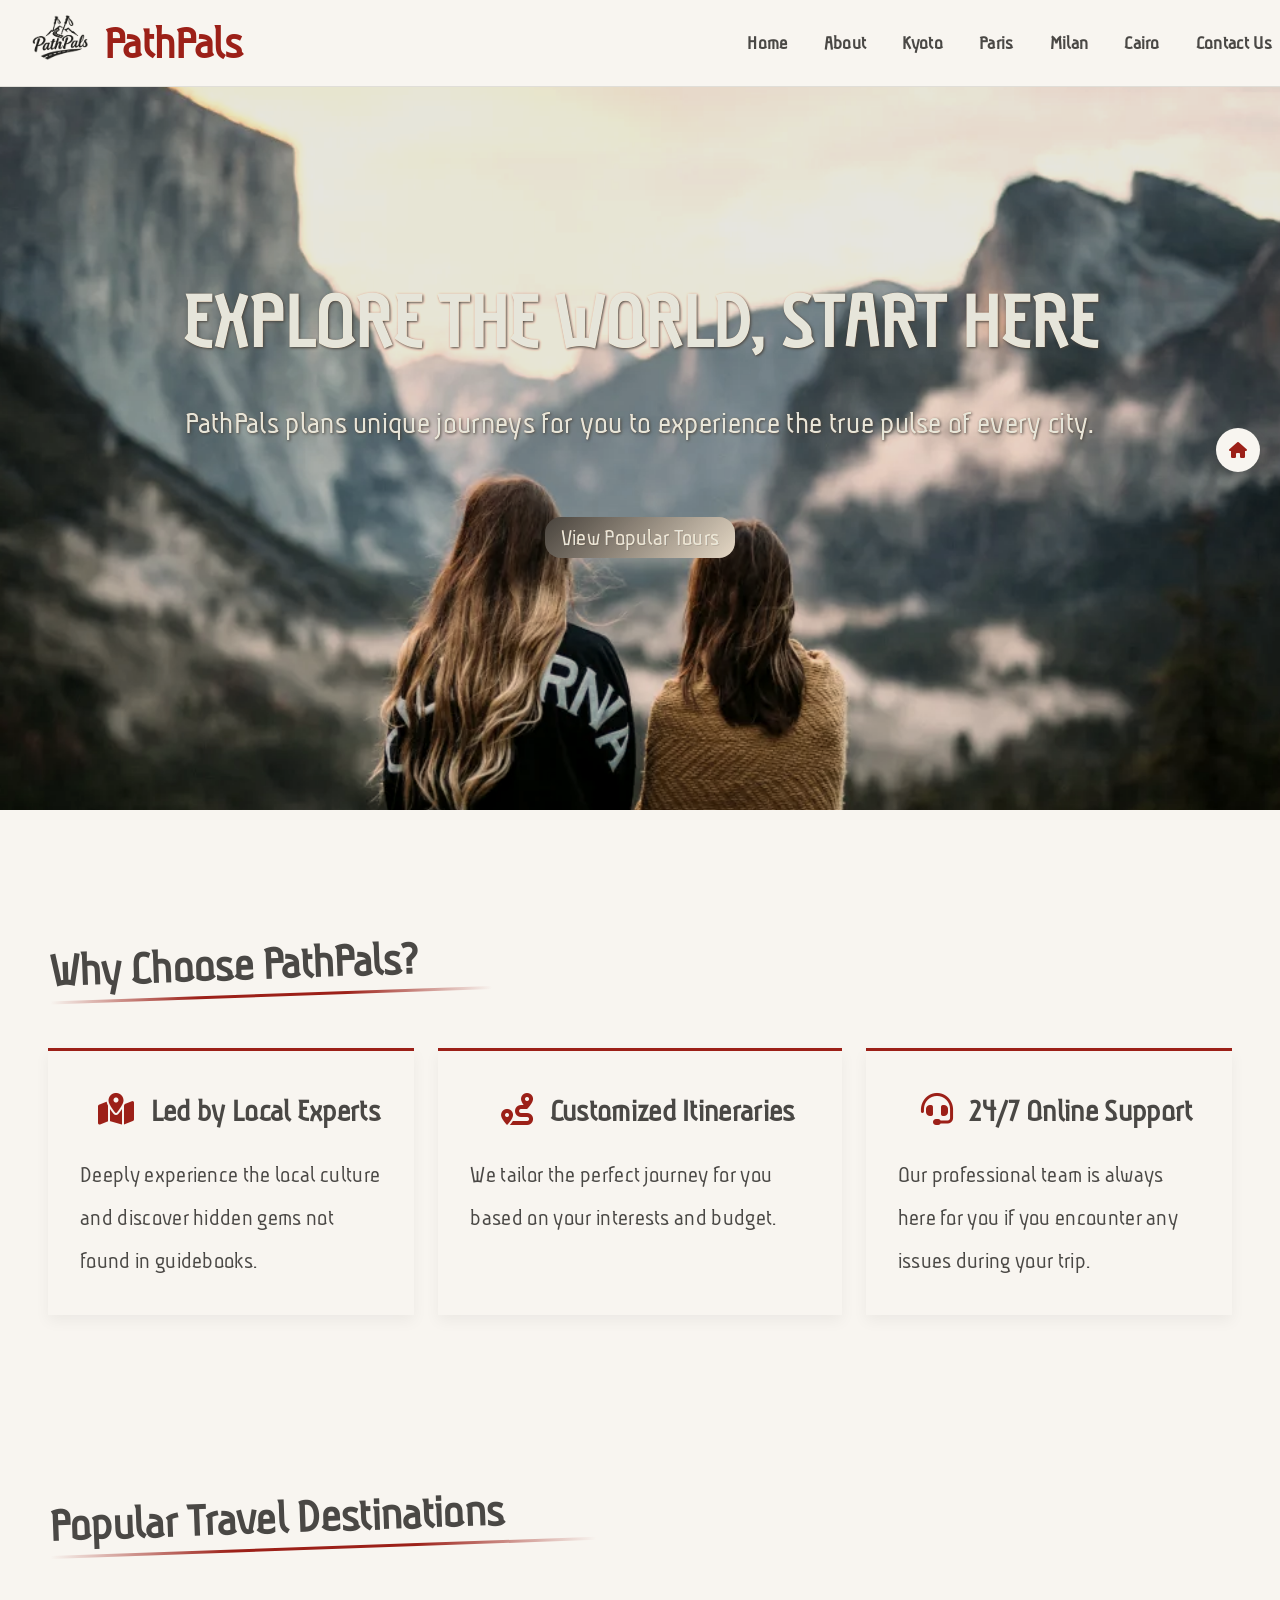
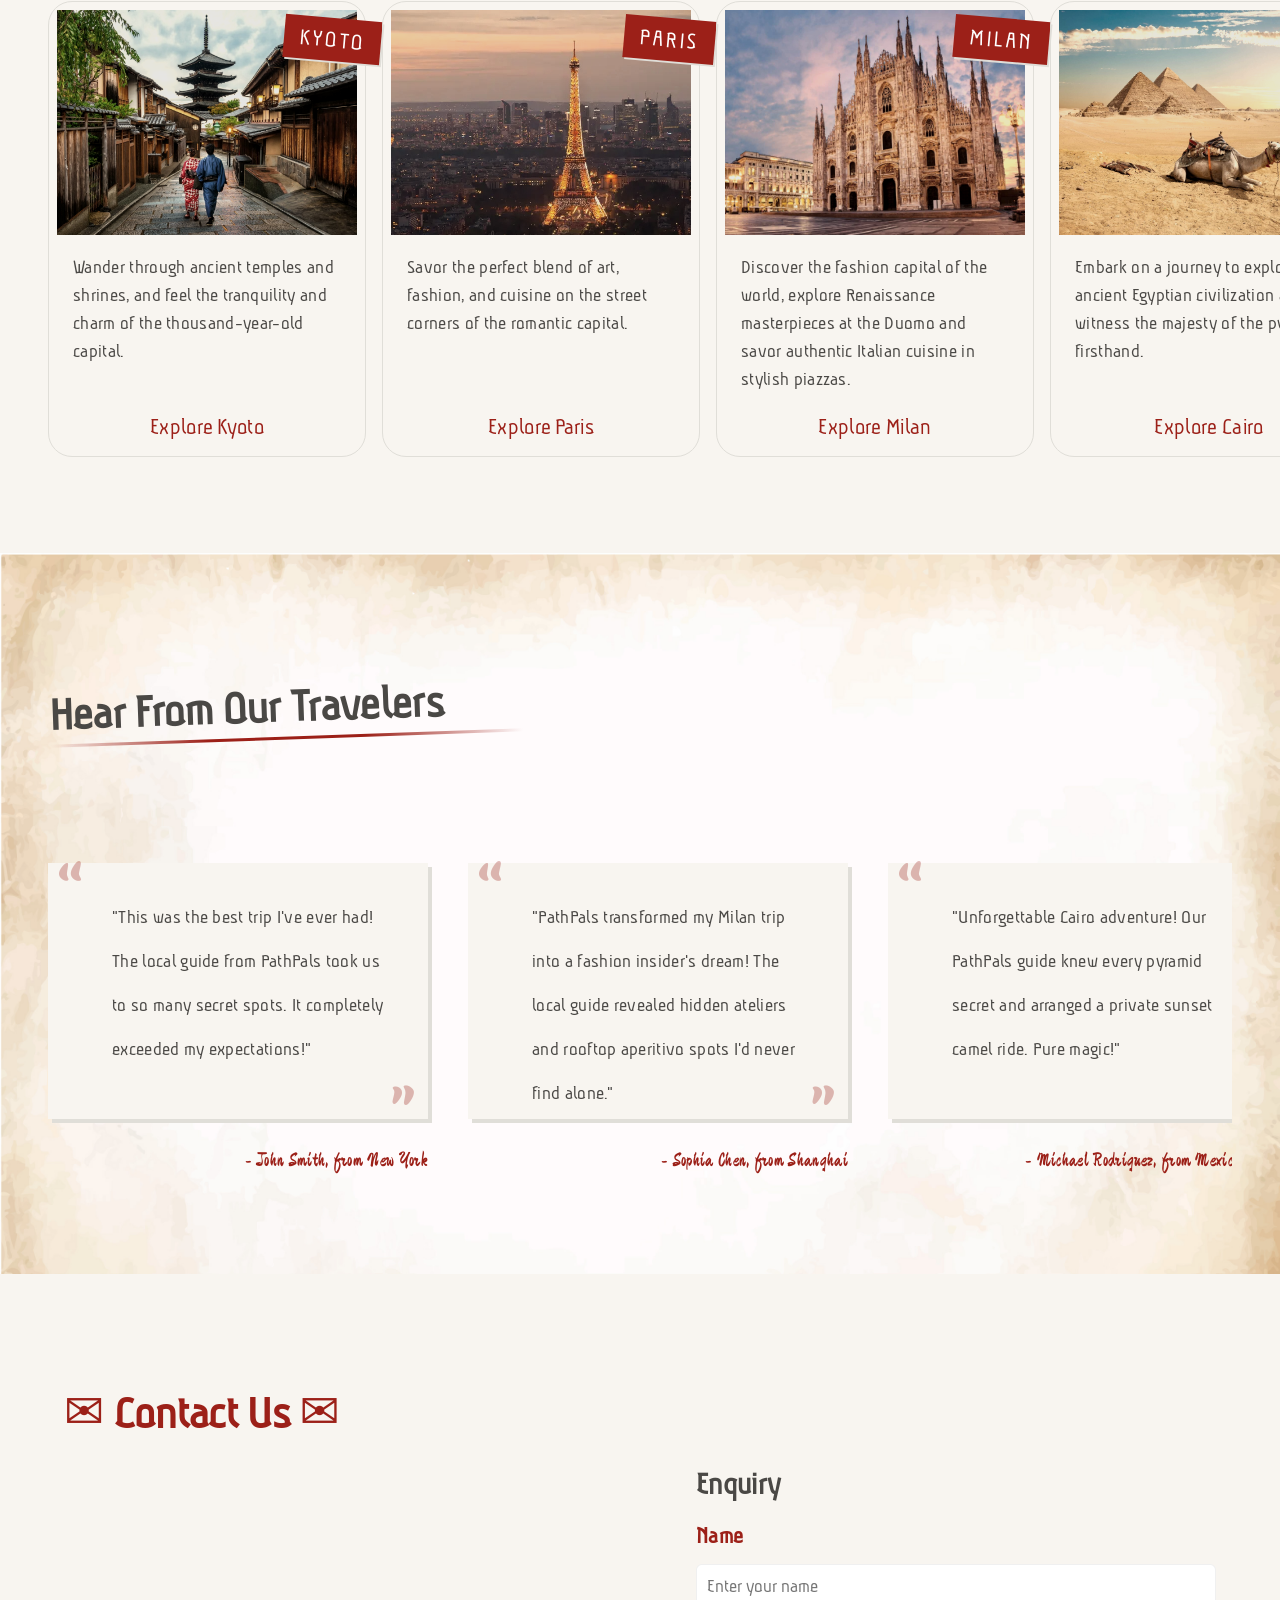
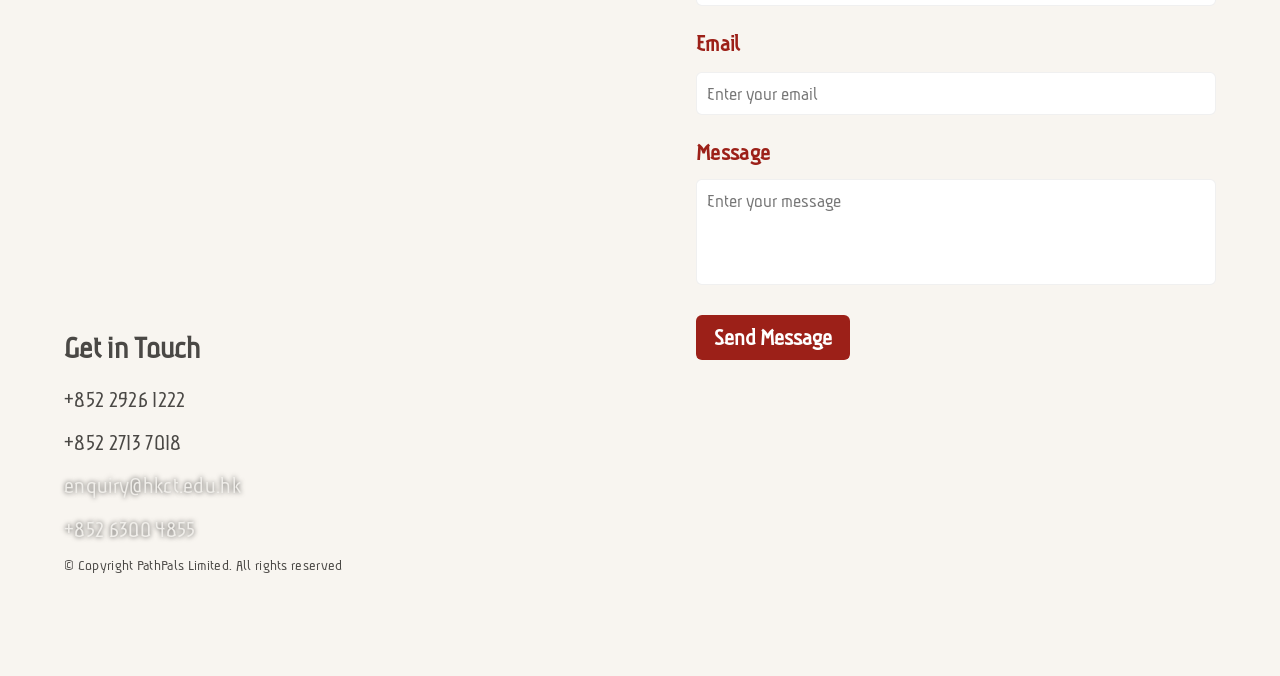
<file: index.html>
<!doctype html>
<html lang="en">
<head>
  <meta charset="UTF-8" />
  <meta name="viewport" content="width=device-width, initial-scale=1.0" />
  <link rel="stylesheet" href="https://cdnjs.cloudflare.com/ajax/libs/font-awesome/6.0.0/css/all.min.css">
  <link rel="preconnect" href="https://fonts.googleapis.com">
  <link rel="preconnect" href="https://fonts.gstatic.com" crossorigin>
  <link href="https://fonts.googleapis.com/css2?family=Aubrey&family=Ma+Shan+Zheng&display=swap" rel="stylesheet">
  <link rel="stylesheet" href="./css/navbar.css" />
  <link rel="stylesheet" href="./css/footer.css" />
  <link rel="stylesheet" href="./css/index.css" />
  <link rel="icon" href="../assets/favicon.ico" sizes="any">
  <title>Home - PathPals</title>
</head>
<body>
<!-- Navbar -->
<div id="navbar-placeholder"></div>
<!-- Main -->
<main>
  <div class="hero-section">
    <div class="hero-content">
      <h1>Explore the World, Start Here</h1>
      <p>PathPals plans unique journeys for you to experience the true pulse
    of every city.</p>
      <a href="#featured-tours" class="btn btn-primary">View Popular Tours</a>
    </div>
  </div>
  <div id="about" class="about-section">
    <h2 class="section-title">Why Choose PathPals?</h2>
    <div class="features-grid">
    <article class="feature-card">
      <h3><i class="fa-solid fa-map-marked-alt feature-icon" aria-hidden="true"></i>Led by Local Experts</h3>
      <p> Deeply experience the local culture and discover hidden gems not found in guidebooks.
      </p>
    </article>
    <article class="feature-card">
      <h3><i class="fa-solid fa-route feature-icon" aria-hidden="true"></i>Customized Itineraries</h3>
      <p>We tailor the perfect journey for you based on your interests and budget.
      </p>
    </article>
    <article class="feature-card">
      <h3><i class="fa-solid fa-headset feature-icon"
      aria-hidden="true"></i>24/7 Online Support</h3>
      <p>
      Our professional team is always here for you if you encounter
      any issues during your trip.
      </p>
    </article>
    </div>
  </div>
  <div id="featured-tours" class="tours-section">
    <h2 class="section-title">Popular Travel Destinations</h2>
    <div class="tours-grid">
    <article class="tour-card card-1">
      <div class="tour-card-img">
        <img src="./assets/tour-kyoto.jpg" alt="An old, charming street in Kyoto"/>
      </div>
      <div class="tour-info">
        <p>Wander through ancient temples and shrines, and feel the tranquility and charm of the thousand-year-old capital. </p>
        <a href="./pages/kyoto.html" class="btn btn-secondary">Explore Kyoto</a>
      </div>
      </article>
      <article class="tour-card card-2">
        <div class="tour-card-img">
          <img src="./assets/tour-paris.jpg" alt="Eiffel Tower in Paris at night" />
        </div>
        <div class="tour-info">
          <p>Savor the perfect blend of art, fashion, and cuisine on the street corners of the romantic capital. </p>
          <a href="./pages/paris.html" class="btn btn-secondary">Explore Paris</a>
        </div>
      </article>
      <article class="tour-card card-3">
        <div class="tour-card-img">
          <img src="./assets/tour-milan.jpg" alt="Duomo Cathedral and Galleria Vittorio Emanuele II in Milan, Italy"/>
        </div>
        <div class="tour-info">
          <p>Discover the fashion capital of the world, explore Renaissance masterpieces at the Duomo and savor authentic Italian cuisine in stylish piazzas.</p>
          <a href="./pages/milan.html" class="btn btn-secondary">Explore Milan</a>
        </div>
      </article>
      <article class="tour-card card-4">
        <div class="tour-card-img">
          <img src="./assets/tour-cairo.jpg" alt="Pyramids and a camel in Cairo, Egypt"/>
        </div>
        <div class="tour-info">
          <p>Embark on a journey to explore ancient Egyptian civilization and witness the majesty of the pyramids firsthand.</p>
          <a href="./pages/cairo.html" class="btn btn-secondary">Explore Cairo</a>
        </div>
      </article>
      </div>
  </div>
  <div id="comments" class="comments-section">
      <h2 class="section-title">Hear From Our Travelers</h2>
      <div class="comments-scroll">
      <div class="comment-card">
        <blockquote>
        "This was the best trip I've ever had! The local guide from PathPals took us to so many secret spots. It completely exceeded my expectations!"
        </blockquote>
        <cite>- John Smith, from New York</cite>
      </div>
      <div class="comment-card">
        <blockquote>
        "PathPals transformed my Milan trip into a fashion insider's dream! The local guide revealed hidden ateliers and rooftop aperitivo spots I'd never find alone."
        </blockquote>
        <cite>- Sophia Chen, from Shanghai</cite>
      </div>
      <div class="comment-card">
        <blockquote>
        "Unforgettable Cairo adventure! Our PathPals guide knew every pyramid secret and arranged a private sunset camel ride. Pure magic!"
        </blockquote>
        <cite>- Michael Rodriguez, from Mexico City</cite>
      </div>
      <div class="comment-card">
        <blockquote>
        "The Tokyo guide from PathPals took us to authentic ramen shops and hidden shrines. Felt like a local, not a tourist!"
        </blockquote>
        <cite>- Aiko Tanaka, from Sydney</cite>
      </div>
      <div class="comment-card">
        <blockquote>
        "Best decision booking PathPals for Santorini! Our guide found the most incredible sunset viewpoints and arranged a private cooking class."
        </blockquote>
        <cite>- Emma Wilson, from London</cite>
      </div>
      <div class="comment-card">
        <blockquote>
        "PathPals made Marrakech magical! The souk navigation, authentic tagine dinner, and Berber cultural insights were life-changing."
        </blockquote>
        <cite>- Ahmed Khalil, from Dubai</cite>
      </div>
      </div>
  </div>
</main>
<!-- Footer -->
<div id="footer-placeholder"></div>
<!-- sidebar -->
<div class="floating-sidebar">
  <div class="sidebar-trigger">
    <i class="fas fa-home"></i>
  </div>
  <ul class="sidebar-menu">
    <li><a href="#"><i class="fas fa-home"></i> Home</a></li>
    <li><a href="#about"><i class="fas fa-info-circle"></i> About</a></li>
    <li><a href="#featured-tours"><i class="fas fa-map"></i> Destinations</a></li>
    <li><a href="#comments"><i class="fas fa-comments"></i> Reviews</a></li>
  </ul>
  <button class="back-to-top" id="backToTop">
    <i class="fas fa-arrow-up"></i>
  </button>
</div>
<!-- navbar&footer js -->
<script src="./js/navbar-footer.js" data-base="./"></script>
<script src="./js/sidebar.js" data-base="./"></script>
</body>
</html>
</file>
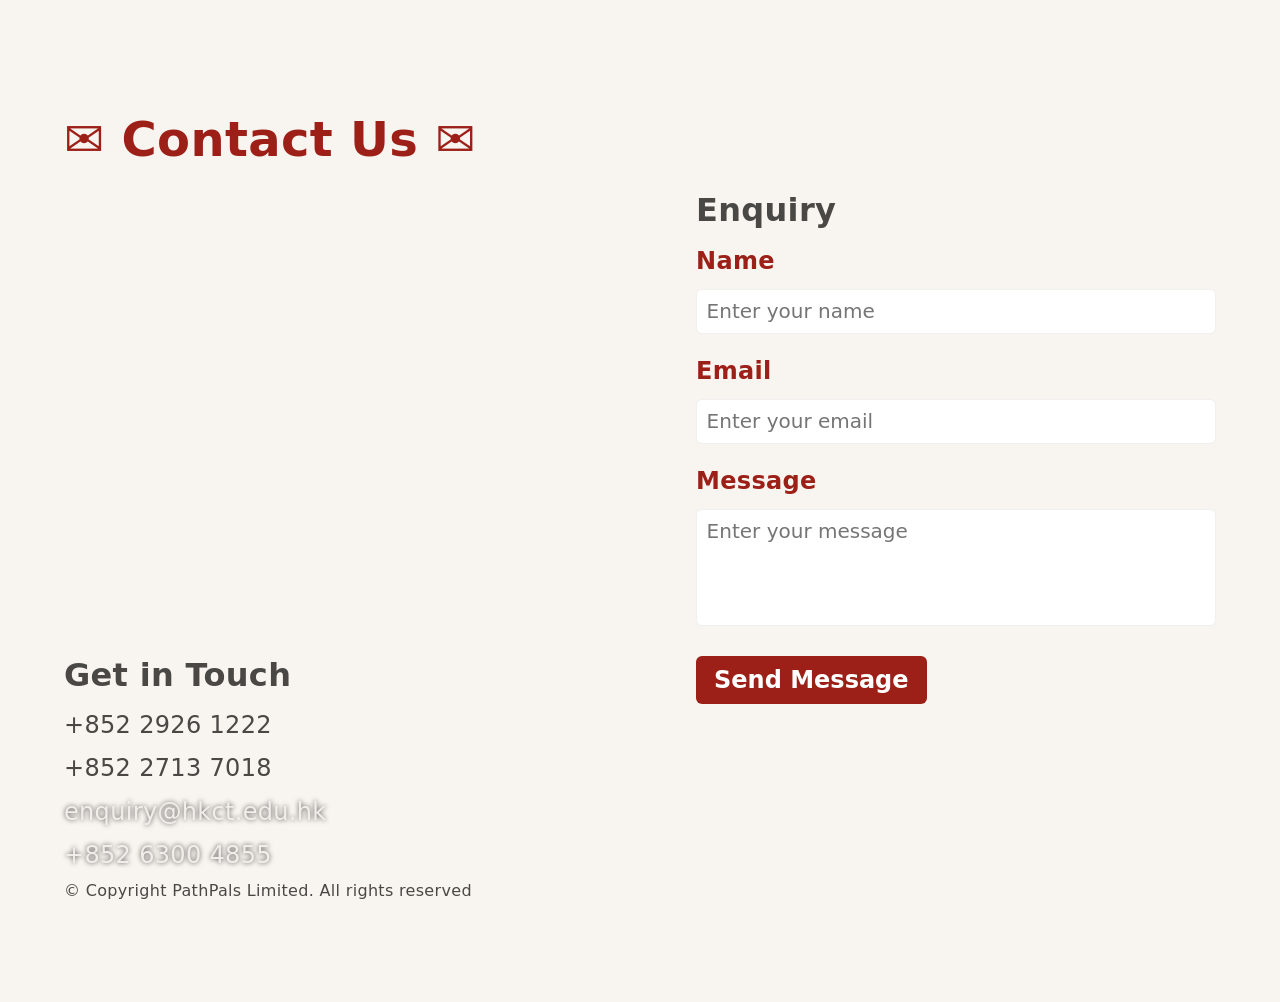
<file: includes/footer.html>
<!DOCTYPE html>
<html lang="en">
<head>
  <meta charset="UTF-8">
  <meta name="viewport" content="width=device-width, initial-scale=1.0">
  <link rel="stylesheet" href="/css/footer.css">
  <title>Footer</title>
</head>
<body>
  <footer id="contact">
    <div class="footer-section">
      <h3>✉️ Contact Us ✉️</h3>
      <div class="footer-content">
        <div class="contact-info">
          <div class="location">
            <iframe src="https://www.google.com/maps/embed?pb=!1m18!1m12!1m3!1d29529.003910909636!2d114.18695926666257!3d22.311093357832323!2m3!1f0!2f0!3f0!3m2!1i1024!2i768!4f13.1!3m3!1m2!1s0x34040145637b41a7%3A0xab827da0184aef07!2sHKCT%20Kwun%20Tong%20Learning%20Centre!5e0!3m2!1sen!2shk!4v1774802274596!5m2!1sen!2shk" style="border:0;" allowfullscreen="" loading="lazy" referrerpolicy="no-referrer-when-downgrade"></iframe>
          </div>
          <div class="information">
            <h4>Get in Touch</h4>
            <p class="info-tel">+852 2926 1222</p>
            <p class="info-fax">+852 2713 7018</p>
            <p class="info-email">
            <a href="mailto:enquiry@hkct.edu.hk">enquiry@hkct.edu.hk</a>
            </p>
            <p class="info-msg">
            <a href="https://api.whatsapp.com/send?phone=85263004855" >+852 6300 4855</a>
            </p>
          </div>
        </div>
        <div class="contact-form">
        <h4>Enquiry</h4>
        <form>
            <div class="form-group details">
            <label for="name">Name</label>
            <input
              type="text"
              id="name"
              name="name"
              placeholder="Enter your name"
              minlength="5"
              maxlength="25"
              required/>
            </div>
            <div class="form-group details">
            <label for="email">Email</label>
            <input
              type="email"
              id="email"
              name="email"
              placeholder="Enter your email"
              required/>
            </div>
            <div class="form-group details">
            <label for="message">Message</label>
            <textarea
              name="message"
              id="message"
              placeholder="Enter your message"
              rows="4"
              cols="40"
              style="resize: none"
              required></textarea>
            </div>
            <div class="form-group">
            <button type="submit">Send Message</button>
            </div>
        </form>
        </div>
      </div>
      <p>
        © Copyright <span id="copyright-year"></span> PathPals Limited. All
        rights reserved
      </p>
    </div>
</footer>
</body>
</html>
</file>
<file: css/navbar.css>
:root {
  --color-offwhite: #f8f5f0;
  --color-warmgray: #e0ded8;
  --color-deepred: #9c2018;
  --color-darkgray: #4a4845;
  --color-lightgray: #f0eeea;
  --font-family: "Aubrey", system-ui;
}
* { 
  box-sizing: border-box; 
  margin:0; 
  padding:0; 
}
body {
  font-family: var(--font-family);
  background-color: var(--color-offwhite);
  color: var(--color-darkgray);
  letter-spacing: 0.02em;
  width: 100%; 
  max-width: var(--container-max);
}

.navbar {
  background-color: var(--color-offwhite);
  border-bottom: 1px solid var(--color-warmgray);
  position: fixed;
  top: 0;
  z-index: 60;
  width: 100%;
}
.navbar-flex { 
  display:flex; 
  align-items:center; 
  justify-content:space-between; 
  gap:1rem;
}

.logo-section { 
  display:flex; 
  align-items:center; 
  gap: 1rem;
  padding: 0 2rem; 
  a {
    text-decoration: none;
  } 
}
.logo-icon { 
  width:56px; 
  height:56px;
  object-fit:contain;
  img {
    width: 100%;
    text-align: center;
  }
}
.logo-text {
  font-weight:bold;
  font-size: 3rem;
  padding: 0;
  color:var(--color-deepred);
}

.main-menu-list { 
  display:flex; 
  gap:1.25rem; 
  list-style:none; 
  align-items:center; 
}
.main-menu-list a { 
  color:var(--color-darkgray); 
  text-decoration:none;
  font-size: 1.25rem;
  padding:0.25rem 0.5rem; 
  border-radius:6px; 
  font-weight:600; 
}
.main-menu-list a:hover, 
.main-menu-list a:focus { 
  background:var(--color-warmgray); 
  color:var(--color-deepred); 
  outline:none; 
}
i {
  color: var(--color-deepred);
}
.mobile-menu { 
  display:none; 
}
.mobile-menu-list {
  list-style: none;
  padding: 0 2rem;
  a {
    font-size: 1.5rem;
    text-decoration: none;
    color: var(--color-deepred);
    &:hover {
      color:var(--color-warmgray); 
      text-shadow: 1px 1px var(--color-deepred); 
    }
  }  
}
.mobile-menu-toggle {
  background:transparent; 
  border:none; 
  font-size:1.3rem; 
  cursor:pointer; 
  padding:0.4rem 0.6rem;
}
.mobile-overlay { 
  position:fixed; 
  inset:0; 
  background:rgba(0,0,0,0.4); 
  opacity:0; 
  visibility:hidden; 
  transition:opacity 260ms ease; 
  z-index:80; 
}
.mobile-overlay.open { 
  opacity:1; 
  visibility:visible; 
}
.mobile-panel {
  position:fixed; 
  left:0; 
  right:0; 
  top:0; 
  transform:translateY(-120%); 
  transition:transform 320ms cubic-bezier(.2,.9,.2,1); 
  background:var(--color-offwhite); 
  padding:1rem; 
  z-index:90; 
  box-shadow:0 10px 20px rgba(0,0,0,0.08);
}
.mobile-panel.open { 
  transform:translateY(0); 
}
.mobile-panel-header {
  display: flex;
  align-items: center;
  justify-content: space-between;
  gap: 0.75rem;
  i {
    font-size: 2rem;
  }
}
.mobile-panel-logo-wrap {
  display: flex;
  align-items: center;
  gap: 0.5rem;
}
.mobile-panel-logo-wrap .logo-icon {
  width: 40px;
  height: 40px;
  object-fit: contain;
}

@media (max-width:768px) {
  .main-menu { 
    display:none; 
  }
  .mobile-menu { 
    display:block; 
  }
}
</file>
<file: css/footer.css>
:root {
  --color-offwhite: #f8f5f0;
  --color-warmgray: #e0ded8;
  --color-deepred: #9c2018;
  --color-darkgray: #4a4845;
  --color-lightgray: #f0eeea;
  --font-family: "Aubrey", system-ui;
}
* { 
  box-sizing: border-box; 
  margin:0; 
  padding:0; 
}
body {
  font-family: var(--font-family);
  background-color: var(--color-offwhite);
  color: var(--color-darkgray);
  line-height: 1.8;
  letter-spacing: 0.02em;
  width: 100%; 
  max-width: var(--container-max);
}

.footer { 
  background:var(--color-warmgray);
  padding:2.5rem 0; 
  text-align:center; 
  color:var(--color-darkgray); 
  font-size:1rem; 
  margin-top:2rem; 
  flex:1 1 280px; 
  min-width:240px;
}
.footer-section {
  padding: 6rem 4rem;
  h3 {
    font-size: 3rem;
    color: var(--color-deepred);
  }
}
.footer-content { 
  display:grid; 
  grid-template-columns: 1fr 1fr;
  gap:2rem; 
  justify-content: center;
  align-items: start
}
.contact-info {
  iframe {
    width: 600px;
    height: 450px;
  }  
  font-size: 1.5rem;
  h4 {
    font-size: 2rem;
  }
  a {
    text-decoration: none;
    color: var(--color-lightgray);
    text-shadow: 0 0 5px var(--color-darkgray);
    &:hover {
      cursor: pointer;
      color: var(--color-deepred);
    }
  }
}
.contact-form {
  font-size: 1.5rem;
  h4 {
    font-size: 2rem;
  }
}
.form-group { 
  margin-bottom:1rem; 
}
.form-group label { 
  display:block; 
  margin-bottom:0.35rem; 
  font-weight:600; 
  color:var(--color-deepred); 
}
.form-group input, 
.form-group textarea {
  width:100%; 
  padding:0.6rem; 
  border:1px solid rgba(0,0,0,0.06); 
  border-radius:6px; 
  font-family:var(--font-family);
  font-size: 1.25rem;
}
button[type="submit"] { 
  background:var(--color-deepred);
  font-family: var(--font-family); 
  color:white; 
  padding:10px 18px; 
  border:none; 
  border-radius:6px; 
  cursor:pointer; 
  font-weight:600; 
  font-size: 1.5rem;
}
button[type="submit"]:hover { 
  background:var(--color-deepred); 
}

@media (max-width:1200px) {
  .contact-info {
    iframe {
      width: 400px;
      height: 300px;
    }
    .information {
      font-size: 1.25rem;
    }
  }
}
@media (max-width:768px) {
  .footer-section {
  padding: 6rem 2rem;
    h3 {
      font-size: 2.5rem;
    }
  }
  .contact-info {
    iframe {
      width: 360px;
      height: 270px;
    }
  }
}
@media (max-width: 400px) {
  .footer-section {
    padding: 6rem 2rem;
      h3 {
        font-size: 2rem;
      }
  }
  .footer-content {
    display: grid;
    grid-template-columns: 1fr;
  }
}
</file>
<file: css/index.css>
:root {
  --color-offwhite: #f8f5f0;
  --color-warmgray: #e0ded8;
  --color-deepred: #9c2018;
  --color-darkgray: #4a4845;
  --color-lightgray: #f0eeea;
  --font-family: "Aubrey", system-ui;
  --font-handwriting: 'Ma Shan Zheng', cursive;
}
* { 
  box-sizing: border-box; 
  margin:0; 
  padding:0; 
}
body {
  font-family: var(--font-family);
  background-color: var(--color-offwhite);
  color: var(--color-darkgray);
  line-height: 1.8;
  letter-spacing: 0.02em;
  width: 90%; 
  max-width: var(--container-max);
}
img {
  filter: sepia(30%) contrast(105%) brightness(90%) hue-rotate(-5deg);
}
.hero-section {
  width: 100vw;
  height: 90vh;
  background: url("../assets/hero.webp") center/cover no-repeat;
  filter: sepia(30%) contrast(105%) brightness(90%) hue-rotate(-5deg);
  background-attachment: fixed;
  display: flex;
  align-items: center;
  justify-content: center;
  color: var(--color-offwhite);
  text-shadow: 1px 1px 3px var(--color-darkgray);
  h1 {
    text-transform: uppercase;
    font-size: 5rem;
    text-align: center;
  };
  p {
    font-size: 2rem;
    padding-bottom: 4rem;
  };
  a {
    font-size: 1.5rem;
    padding: 0.5rem 1rem;
    text-decoration: none;
    color: var(--color-offwhite);
    background: linear-gradient(135deg, var(--color-darkgray) 0%, var(--color-warmgray) 100%);
    border-radius: 1rem;
    text-shadow: 1px 1px 0 rgba(0,0,0,0.1);
    transition: all 0.3s ease;
    &:hover {
    background: linear-gradient(135deg, var(--color-warmgray) 0%, var(--color-darkgray) 100%);
    transform: translateY(-2px) rotate(1deg);
    box-shadow: 5px 5px 0 var(--color-cream-bg);
    }
  }
}
.hero-content {
  max-width: 1200px;
  width: 90%;
  text-align: center;
}
.section-title {
  padding-top: 4rem;
  font-size: 2.25rem; 
  font-weight: 600; 
  margin-bottom: 2.5rem; 
  color: var(--color-darkgray); 
  display: inline-block;
  position: relative;
  transform: rotate(-2deg);
}
.section-title::after { 
  content: ""; 
  width: 120%; 
  height: 3px;
  background: linear-gradient(90deg, transparent, var(--color-deepred), var(--color-deepred), transparent); 
  position: absolute; 
  bottom: 10px; 
  left: 0;
}
.about-section {
  width: 100vw;
  padding: 3rem;
  h2 {
    font-size: 3rem;
  }
}
.features-grid {
  display:grid;
  justify-content: center;
  grid-template-columns: repeat(3,1fr); 
  gap:1.5rem; 
  grid-template-columns:1fr 1.1fr 1fr; }
.feature-card {
  background:var(--color-offwhite); 
  padding:2rem; 
  border-top:3px solid var(--color-deepred);
  box-shadow:0 6px 14px rgba(0,0,0,0.05); 
  transition:all 0.25s ease;
  h3 {
    text-align: center;
    font-size: 2rem;
    margin-bottom:0.75rem; 
    color:var(--color-darkgray); 
  }
  i {
    color:var(--color-deepred);
    padding: 0 1rem;
  }
  p {
    font-size: 1.5rem;
  }
  &:hover { 
  transform:translateY(-8px); 
  box-shadow:0 12px 24px rgba(0,0,0,0.08);
  } 
}
.tours-section {
  width: 100vw;
  padding: 3rem;
  padding-bottom: 6rem;
  h2 {
    font-size: 3rem;
  }
}
.tours-grid {
  display: grid;
  grid-template-columns: repeat(4, 1fr);
  gap: 1rem;
}
.tour-card {
  border: 1px solid var(--color-warmgray);
  border-radius: 1.5rem;
  padding: 0.5rem;
  position: relative;
  transition: all 0.4s ease;
  transform-origin: bottom right;
  &:hover {
    transform: rotate(1deg) translateY(-10px);
    box-shadow: 10px 10px 0 var(--color-warmgray);
    z-index: 10;
  }
  .tour-card-img {
    min-width: 300px;
    img {
      width: 100%;
    }
  }
  a {
  font-size: 1.5rem;
  position: relative;
  text-decoration: none;
  color: var(--color-deepred);
  display: inline-block;
  margin-left: auto;
  margin-right: auto;
  display: block;
  width: fit-content;
  &::after {
    content: '';
    position: absolute;
    bottom: 0;
    left: 0;
    width: 0;
    height: 2px;
    background: var(--color-deepred);
    transition: width 0.3s ease;
    background: linear-gradient(90deg, transparent, var(--color-deepred), transparent);
  }
  &:hover::after {
    width: 100%;
  }
  }
  p {
    padding: 0.5rem 1rem;
    font-size: 1.25rem;
    line-height: 1.75rem;
    height: 10rem;
  }
}
.card-1::after {
  content: "Kyoto";
  position: absolute;
  top: 1rem;
  right: -1rem;
  background: var(--color-deepred);
  color: white;
  padding: 0 1rem;
  font-size: 1.5rem;
  text-transform: uppercase;
  letter-spacing: 0.1em;
  transform: rotate(5deg);
  box-shadow: 2px 2px 0 var(--color-warmgray);
  font-family: var(--font-family);
}
.card-2::after {
  content: "Paris";
  position: absolute;
  top: 1rem;
  right: -1rem;
  background: var(--color-deepred);
  color: white;
  padding: 0 1rem;
  font-size: 1.5rem;
  text-transform: uppercase;
  letter-spacing: 0.1em;
  transform: rotate(5deg);
  box-shadow: 2px 2px 0 var(--color-warmgray);
  font-family: var(--font-family);
}
.card-3::after {
  content: "Milan";
  position: absolute;
  top: 1rem;
  right: -1rem;
  background: var(--color-deepred);
  color: white;
  padding: 0 1rem;
  font-size: 1.5rem;
  text-transform: uppercase;
  letter-spacing: 0.1em;
  transform: rotate(5deg);
  box-shadow: 2px 2px 0 var(--color-warmgray);
  font-family: var(--font-family);
}
.card-4::after {
  content: "Cairo";
  position: absolute;
  top: 1rem;
  right: -1rem;
  background: var(--color-deepred);
  color: white;
  padding: 0 1rem;
  font-size: 1.5rem;
  text-transform: uppercase;
  letter-spacing: 0.1em;
  transform: rotate(5deg);
  box-shadow: 2px 2px 0 var(--color-warmgray);
  font-family: var(--font-family);
}

.comments-section {
  width: 100vw;
  padding: 3rem;
  background: url(../assets/paper-texture.jpg);
  background-size: cover;
  h2 {
    font-size: 3rem;
  }
}
.comment-card {
  background: transparent;
  padding: 1.5rem 0;
  @extend .comments-card;
  flex: 0 0 380px;
  scroll-snap-align: start;
  transition: transform 0.3s ease;
  &:hover {
    transform: translateY(-8px);
  }
  blockquote {
    font-family: var(--font-family);
    font-size: 1.25rem;
    line-height: 2.2;
    position: relative;
    padding: 2rem 2rem 2rem 4rem;
    margin: 1.5rem 0;
    border-left: none;
    background: var(--color-offwhite);
    box-shadow: 4px 4px 0 var(--color-warmgray);
    height: 16rem;
    &::before {
      content: "“";
      font-family: var(--font-handwriting);
      font-size: 6rem;
      color: var(--color-deepred);
      opacity: 0.3;
      position: absolute;
      top: -1rem;
      left: 0.5rem;
      line-height: 1;
    }
    &::after {
      content: "”";
      font-family: var(--font-handwriting);
      font-size: 6rem;
      color: var(--color-deepred);
      opacity: 0.3;
      position: absolute;
      bottom: -3rem;
      right: 1rem;
      line-height: 1;
    }
  }
  cite {
    display: block;
    margin-top: 1rem;
    text-align: right;
    font-size: 1.2rem;
    color: var(--color-deepred);
    font-style: normal;
    font-family: var(--font-handwriting);
  }
}
.comments-scroll {
  display: flex;
  gap: 2.5rem;
  overflow-x: auto;
  padding: 1.5rem 0;
  scrollbar-width: auto;
  -ms-overflow-style: scrollbar;
  &::-webkit-scrollbar {
    height: 2rem;
    background-color: var(--color-offwhite);
    border: 1px solid var(--color-warmgray);
    border-radius: 2rem;
  }
  &::-webkit-scrollbar-track {
    background: var(--color-offwhite);
    box-shadow: inset 0 0 4px rgba(94, 0, 6, 0.1);
    border-radius: 2rem;
  }
  &::-webkit-scrollbar-thumb {
    background: linear-gradient(90deg, transparent 0%, var(--color-deepred) 50%, transparent 100%);
    border: 2px solid var(--color-offwhite);
    border-radius: 2rem;
    &:hover {
      background: linear-gradient(90deg, var(--color-deepred) 0%, transparent 50%, var(--color-deepred) 100%);
    }
  }
}


/* Sidebar */
.floating-sidebar {
  position: fixed;
  top: 50%;
  right: 20px;
  transform: translateY(-50%);
  z-index: 9999;
  display: flex;
  flex-direction: column;
  align-items: center;
  .sidebar-trigger {
    width: 44px;
    height: 44px;
    background: var(--color-offwhite);
    border-radius: 50%;
    display: flex;
    align-items: center;
    justify-content: center;
    font-size: 16px;
    box-shadow: 0 4px 12px rgba(0,0,0,0.15);
    transition: all 0.3s ease;
  }
  &:hover .sidebar-trigger {
    border-radius: 24px;
    height: auto;
    padding: 18px 14px;
    width: 160px;
    background: var(--color-offwhite);
    color: var(--color-deepred);
    box-shadow: 0 5px 20px rgba(0,0,0,0.1);
  }
  .sidebar-menu,
  .back-to-top {
    display: none;
    list-style: none;
    padding: 0;
    margin: 10px 0 0;
    flex-direction: column;
    gap: 16px;
    width: 100%;
  }
  &:hover .sidebar-menu,
  &:hover .back-to-top {
    display: flex;
  }
  .sidebar-menu {
    li {
      a {
        display: flex;
        align-items: center;
        gap: 10px;
        font-size: 14px;
        color: var(--color-darkgray);
        text-decoration: none;
        font-family: var(--font-serif);
        padding: 6px 4px;
        border-radius: 8px;
        transition: 0.2s;
        &:hover {
          background: var(--color-warmgray);
          color: var(--color-deepred);
          padding-left: 8px;
        }
        i {
          color: var(--color-deepred);
          font-size: 15px;
        }
      }
    }
  }
  .back-to-top {
    background: transparent;
    border: none;
    color: var(--color-deepred);
    font-size: 16px;
    padding: 10px 0 0;
    cursor: pointer;
    justify-content: center;
    border-radius: 3rem;
  }
}
@media (max-width: 768px) {
  .floating-sidebar {
    right: 12px;
    .sidebar-trigger {
      width: 40px;
      height: 40px;
    }
  }
}

@media (max-width:1200px) {
  .hero-section {
    h1 {
      font-size: 3.5rem;
    };
    p {
      font-size: 1.75rem;
      padding-bottom: 3rem;
    };
    a {
      font-size: 1.5rem;
    }
  }
  .features-grid { 
    grid-template-columns: repeat(2, 1fr); 
    gap:2.5rem; 
  }
  .tours-grid {
    grid-template-columns: repeat(2, 1fr);
  }
}
@media (max-width:768px) {
    .hero-section {
    h1 {
      font-size: 3rem;
    };
    p {
      font-size: 1.5rem;
      padding-bottom: 2rem;
    };
    a {
      font-size: 1rem;
    }
  }
  .features-grid { 
    grid-template-columns: 1fr; 
    gap:2.5rem; 
  }
  .tours-grid {
    grid-template-columns: repeat(2, 1fr);
  }
  .comment-card {
    flex: 0 0 320px;
    blockquote {
      font-size: 1.15rem;
      padding: 1.5rem 1.5rem 1.5rem 3.5rem;
    }
  }
}
@media (max-width:400px) {
  .about-section {
    h2 {
    font-size: 2rem;
    }
    .features-grid .feature-card {
      h3 {
        font-size: 1.25rem;
      }
      p {
        font-size: 1.15rem;
      }
    }
  }
  .tours-section {
    h2 {
      font-size: 1.95rem;
    }
    p {
      font-size: 1.15rem;
    }
    .tours-grid {
    grid-template-columns: 1fr;
    }
  }
  .comments-section {
    h2 {
      font-size: 2.25rem;
    }
  }
}
</file>
